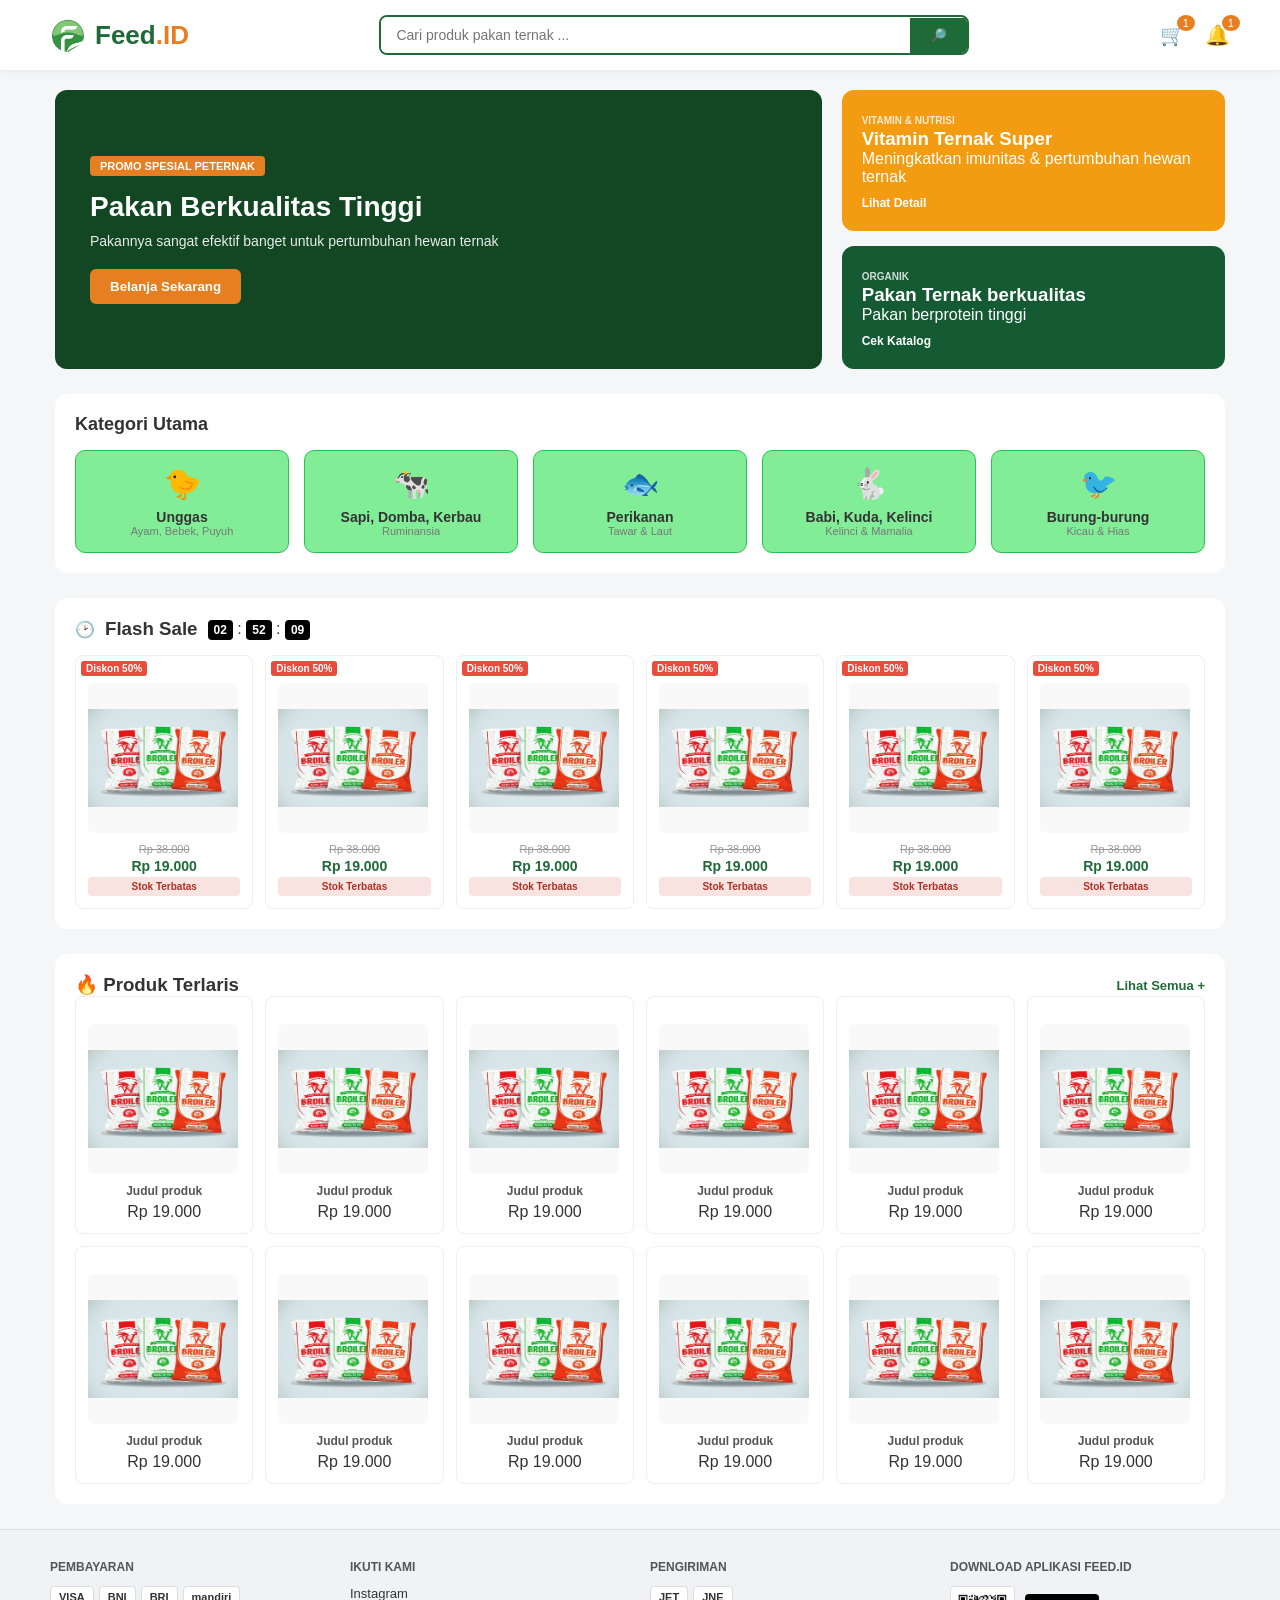
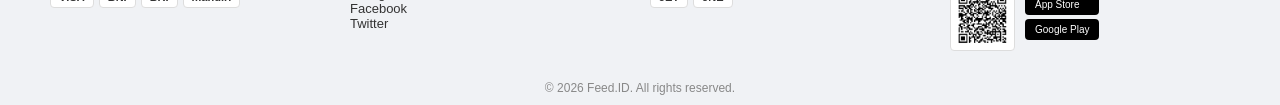
<file: index.html>
<!DOCTYPE html>
<html lang="id">
<head>
    <meta charset="UTF-8">
    <meta name="viewport" content="width=device-width, initial-scale=1.0">
    <title>LandingPage_Feed.id</title>
    <link rel="stylesheet" href="style.css">
</head>
<body>
    <header class="navbar-container">
    <div class="logo">
        <img src="logo-feed.id.png"><h2>Feed<span>.ID</span></h2>
    </div>

    <div class="search-bar">
        <input type="text" placeholder="Cari produk pakan ternak ...">
        <button type="submit">
            🔎
        </button>
    </div>

    <div class="ikon-navigasi">
        <div class="penunjuk-icon">
            🛒 <span class="badge">1</span>
        </div>
        <div class="penunjuk-icon">
            🔔 <span class="badge">1</span>
        </div>
    </div>
</header>
<main class="container">
        <section class="hero-section">
            <div class="banner-utama">
                <span class="tag-promo">PROMO SPESIAL PETERNAK</span>
                <h1>Pakan Berkualitas Tinggi</h1>
                <p>Pakannya sangat efektif banget untuk pertumbuhan hewan ternak</p>
                <button class="btn-primary">Belanja Sekarang</button>
            </div>
            <div class="banner-samping">
                <div class="card-samping kuning">
                    <span class="tag-judul">VITAMIN & NUTRISI</span>
                    <h3>Vitamin Ternak Super</h3>
                    <p>Meningkatkan imunitas & pertumbuhan hewan ternak</p>
                    <a href="#">Lihat Detail</a>
                </div>
                <div class="card-samping hijau">
                    <span class="tag-judul">ORGANIK</span>
                    <h3>Pakan Ternak berkualitas</h3>
                    <p>Pakan berprotein tinggi</p>
                    <a href="#">Cek Katalog</a>
                </div>
            </div>
        </section>

        <section class="section-kontainer">
            <h3 class="section-judul"> Kategori Utama</h3>
            <div class="kategori-grid">
                <div class="kategori-card">
                    <div class="kategori-icon">🐤</div>
                    <h4>Unggas</h4>
                    <p>Ayam, Bebek, Puyuh</p>
                </div>
                <div class="kategori-card">
                    <div class="kategori-icon">🐄</div>
                    <h4>Sapi, Domba, Kerbau</h4>
                    <p>Ruminansia</p>
                </div>
                <div class="kategori-card">
                    <div class="kategori-icon">🐟</div>
                    <h4>Perikanan</h4>
                    <p>Tawar & Laut</p>
                </div>
                <div class="kategori-card">
                    <div class="kategori-icon">🐇</div>
                    <h4>Babi, Kuda, Kelinci</h4>
                    <p>Kelinci & Mamalia</p>
                </div>
                <div class="kategori-card">
                    <div class="kategori-icon">🐦</div>
                    <h4>Burung-burung</h4>
                    <p>Kicau & Hias</p>
                </div>
            </div>
        </section>
        <section class="section-kontainer">
            <div class="flash-sale-header">
                <div class="judul-flash-sale">
                    🕑 <h3>Flash Sale</h3>
                    <div class="timer">
                        <span>02</span> : <span>52</span> : <span>09</span>
                    </div>
                </div>
            </div>
            <div class="product-grid">
                <div class="product-card">
                    <span class="badge-discount">Diskon 50%</span>
                    <div class="product-img"><img src="Foto-Pakan.jpg"></div>
                    <p class="harga-lama">Rp 38.000</p>
                    <p class="harga-baru">Rp 19.000</p>
                    <div class="stock-bar">Stok Terbatas</div>
                </div>
                <div class="product-card">
                    <span class="badge-discount">Diskon 50%</span>
                    <div class="product-img"><img src="Foto-Pakan.jpg"></div>
                    <p class="harga-lama">Rp 38.000</p>
                    <p class="harga-baru">Rp 19.000</p>
                    <div class="stock-bar">Stok Terbatas</div>
                </div>
                <div class="product-card">
                    <span class="badge-discount">Diskon 50%</span>
                    <div class="product-img"><img src="Foto-Pakan.jpg"></div>
                    <p class="harga-lama">Rp 38.000</p>
                    <p class="harga-baru">Rp 19.000</p>
                    <div class="stock-bar">Stok Terbatas</div>
                </div>
                <div class="product-card">
                    <span class="badge-discount">Diskon 50%</span>
                    <div class="product-img"><img src="Foto-Pakan.jpg"></div>
                    <p class="harga-lama">Rp 38.000</p>
                    <p class="harga-baru">Rp 19.000</p>
                    <div class="stock-bar">Stok Terbatas</div>
                </div>
                <div class="product-card">
                    <span class="badge-discount">Diskon 50%</span>
                    <div class="product-img"><img src="Foto-Pakan.jpg"></div>
                    <p class="harga-lama">Rp 38.000</p>
                    <p class="harga-baru">Rp 19.000</p>
                    <div class="stock-bar">Stok Terbatas</div>
                </div>
                <div class="product-card">
                    <span class="badge-discount">Diskon 50%</span>
                    <div class="product-img"><img src="Foto-Pakan.jpg"></div>
                    <p class="harga-lama">Rp 38.000</p>
                    <p class="harga-baru">Rp 19.000</p>
                    <div class="stock-bar">Stok Terbatas</div>
                </div>
            </div>
        </section>

        <section class="section-kontainer">
            <div class="section-header">
                <h3 class="section-title">🔥 Produk Terlaris</h3>
                <a href="#" class="see-all">Lihat Semua +</a>
            </div>

            <div class="product-grid">
                <div class="product-card">
                    <div class="product-img"><img src="Foto-Pakan.jpg"></div>
                    <h5 class="judul-produk">Judul produk</h5>
                    <p class="new-price">Rp 19.000</p>
                </div>
                <div class="product-card">
                    <div class="product-img"><img src="Foto-Pakan.jpg"></div>
                    <h5 class="judul-produk">Judul produk</h5>
                    <p class="new-price">Rp 19.000</p>
                </div>
                <div class="product-card">
                    <div class="product-img"><img src="Foto-Pakan.jpg"></div>
                    <h5 class="judul-produk">Judul produk</h5>
                    <p class="new-price">Rp 19.000</p>
                </div>
                <div class="product-card">
                    <div class="product-img"><img src="Foto-Pakan.jpg"></div>
                    <h5 class="judul-produk">Judul produk</h5>
                    <p class="new-price">Rp 19.000</p>
                </div>
                <div class="product-card">
                    <div class="product-img"><img src="Foto-Pakan.jpg"></div>
                    <h5 class="judul-produk">Judul produk</h5>
                    <p class="new-price">Rp 19.000</p>
                </div>
                <div class="product-card">
                    <div class="product-img"><img src="Foto-Pakan.jpg"></div>
                    <h5 class="judul-produk">Judul produk</h5>
                    <p class="new-price">Rp 19.000</p>
                </div>
                <div class="product-card">
                    <div class="product-img"><img src="Foto-Pakan.jpg"></div>
                    <h5 class="judul-produk">Judul produk</h5>
                    <p class="new-price">Rp 19.000</p>
                </div>
                <div class="product-card">
                    <div class="product-img"><img src="Foto-Pakan.jpg"></div>
                    <h5 class="judul-produk">Judul produk</h5>
                    <p class="new-price">Rp 19.000</p>
                </div>
                <div class="product-card">
                    <div class="product-img"><img src="Foto-Pakan.jpg"></div>
                    <h5 class="judul-produk">Judul produk</h5>
                    <p class="new-price">Rp 19.000</p>
                </div>
                <div class="product-card">
                    <div class="product-img"><img src="Foto-Pakan.jpg"></div>
                    <h5 class="judul-produk">Judul produk</h5>
                    <p class="new-price">Rp 19.000</p>
                </div>
                <div class="product-card">
                    <div class="product-img"><img src="Foto-Pakan.jpg"></div>
                    <h5 class="judul-produk">Judul produk</h5>
                    <p class="new-price">Rp 19.000</p>
                </div>
                <div class="product-card">
                    <div class="product-img"><img src="Foto-Pakan.jpg"></div>
                    <h5 class="judul-produk">Judul produk</h5>
                    <p class="new-price">Rp 19.000</p>
                </div>
            </div>
        </section>
    </main>

    <footer class="footer">
        <div class="footer-container">
            <div>
                <h4>PEMBAYARAN</h4>
                <div class="tags"><span class="tag">VISA</span><span class="tag">BNI</span><span class="tag">BRI</span><span class="tag">mandiri</span></div>
            </div>
            <div>
                <h4>IKUTI KAMI</h4>
                <p>Instagram</p>
                <p>Facebook</p>
                <p>Twitter</p>
            </div>
            <div>
                <h4>PENGIRIMAN</h4>
                <div class="tags"><span class="tag">JET</span><span class="tag">JNE</span></div>
            </div>
            <div>
                <h4>DOWNLOAD APLIKASI FEED.ID</h4>
                <div class="app-download">
                    <div class="qr-code"><img src="qr-code.png"></div>
                    <div>
                        <div class="btn">App Store</div>
                        <div class="btn">Google Play</div>
                    </div>
                </div>
            </div>
        </div>
        <div class="copyright">
            © 2026 Feed.ID. All rights reserved.
        </div>
    </footer>

</body>
</html>
</file>
<file: style.css>
* {
    box-sizing: border-box;
    margin: 0;
    padding: 0;
    font-family: 'Segoe UI', Tahoma, Geneva, Verdana, sans-serif;
}

body {
    background-color: #f4f6f8;
    color: #333;
}

.container {
    max-width: 1200px;
    margin: 20px auto;
    padding: 0 15px;
}

.navbar-container {
    display: flex;
    justify-content: space-between;
    align-items: center;
    background-color: #ffffff;
    padding: 15px 50px;
    box-shadow: 0 2px 6px rgba(0, 0, 0, 0.06);
    position: sticky;
    top: 0;
    z-index: 1000;
}

.logo {
    display: flex;
    align-items: center;
    gap: 10px;
}

.logo img {
    width: 35px;  
    height: 35px; 
    object-fit: contain
}

.logo h2 {
    color: #1e6b37;
    font-size: 26px;
}

.logo span {
    color: #e67e22;
}

.search-bar {
    display: flex;
    align-items: center;
    border: 2px solid #1e6b37;
    border-radius: 8px;
    overflow: hidden;
    width: 50%;
    background-color: #fafafa;
}

.search-bar input {
    flex: 1;
    border: none;
    outline: none;
    padding: 10px 15px;
    font-size: 14px;
}

.search-bar button {
    background-color: #1e6b37;
    border: none;
    padding: 10px 20px;
    cursor: pointer;
    color: white;
}

.ikon-navigasi {
    display: flex;
    gap: 20px;
    font-size: 20px;
}

.penunjuk-icon {
    position: relative;
    cursor: pointer;
}

.badge {
    position: absolute;
    top: -8px;
    right: -10px;
    background-color: #e67e22;
    color: white;
    font-size: 11px;
    padding: 2px 6px;
    border-radius: 50%;
}

.hero-section {
    display: grid;
    grid-template-columns: 2fr 1fr;
    gap: 20px;
    margin-bottom: 25px;
}

.banner-utama {
    background: #134623;
    color: white;
    padding: 35px;
    border-radius: 12px;
    display: flex;
    flex-direction: column;
    justify-content: center;
}

.tag-promo {
    background: #e67e22;
    color: white;
    font-size: 11px;
    font-weight: bold;
    padding: 4px 10px;
    border-radius: 4px;
    width: fit-content;
    margin-bottom: 15px;
}

.banner-utama h1 {
    font-size: 28px;
    margin-bottom: 10px;
}

.banner-utama p {
    font-size: 14px;
    opacity: 0.9;
    margin-bottom: 20px;
}

.btn-primary {
    background-color: #e67e22;
    color: white;
    border: none;
    padding: 10px 20px;
    border-radius: 6px;
    cursor: pointer;
    font-weight: bold;
    width: fit-content;
}

.banner-samping {
    display: flex;
    flex-direction: column;
    gap: 15px;
}

.card-samping {
    padding: 20px;
    border-radius: 12px;
    flex: 1;
}

.card-samping.kuning {
    background-color: #f39c12;
    color: white;
}

.card-samping.hijau {
    background-color: #145a32;
    color: white;
}

.tag-judul {
    font-size: 10px;
    font-weight: bold;
    opacity: 0.8;
}

.card-samping a {
    color: white;
    text-decoration: none;
    font-size: 12px;
    font-weight: bold;
    display: inline-block;
    margin-top: 10px;
}

.section-kontainer {
    background: white;
    padding: 20px;
    border-radius: 12px;
    margin-bottom: 25px;
}

.section-judul {
    font-size: 18px;
    margin-bottom: 15px;
}

.section-header {
    display: flex;
    justify-content: space-between;
    align-items: center;
}

.see-all {
    color: #216b38;
    text-decoration: none;
    font-size: 13px;
    font-weight: bold;
}

.kategori-grid {
    display: grid;
    grid-template-columns: repeat(5, 1fr);
    gap: 15px;
}

.kategori-card {
    background: #81ee97;
    border: 1px solid #2abf52;
    padding: 15px;
    border-radius: 10px;
    text-align: center;
    cursor: pointer;
}

.kategori-icon {
    font-size: 30px;
    margin-bottom: 8px;
}

.kategori-card h4 {
    font-size: 14px;
    color: #333;
}

.kategori-card p {
    font-size: 11px;
    color: #777;
}


.flash-sale-header {
    margin-bottom: 15px;
}

.judul-flash-sale {
    display: flex;
    align-items: center;
    gap: 10px;
}

.timer span {
    background: #000;
    color: white;
    padding: 3px 6px;
    border-radius: 4px;
    font-size: 12px;
    font-weight: bold;
}

.product-grid {
    display: grid;
    grid-template-columns: repeat(6, 1fr);
    gap: 12px;
}

.product-card {
    border: 1px solid #eee;
    padding: 12px;
    border-radius: 8px;
    position: relative;
    background: #fff;
    text-align: center;
}

.badge-discount {
    position: absolute;
    top: 5px;
    left: 5px;
    background: #e74c3c;
    color: white;
    font-size: 10px;
    padding: 2px 5px;
    border-radius: 3px;
    font-weight: bold;
}

.product-img {
    width: 150px;
    height: 150px;
    margin: 15px 0 10px 0;
    background: #f9f9f9;
    padding: 15px 0;
    border-radius: 6px;
}

.product-img img {
    width: 100%;
    height: 100%;
    object-fit: contain;
}

.harga-lama {
    font-size: 11px;
    color: #999;
    text-decoration: line-through;
}

.harga-baru {
    font-size: 14px;
    font-weight: bold;
    color: #1e6b37;
    margin: 3px 0;
}

.stock-bar {
    background: #f8e3e1;
    color: #ac3124;
    font-size: 10px;
    padding: 4px;
    border-radius: 4px;
    font-weight: bold;
}

.judul-produk {
    font-size: 12px;
    color: #555;
    margin-bottom: 5px;
}

.footer {
    background: #f0f2f5;
    padding: 30px 50px 10px 50px;
    border-top: 1px solid #e0e0e0;
}

.footer-container {
    display: grid;
    grid-template-columns: repeat(4, 1fr);
    gap: 20px;
    max-width: 1200px;
    margin: 0 auto;
    font-size: 13px;
}

.footer h4 {
    font-size: 12px;
    margin-bottom: 12px;
    color: #555;
}

.tags {
    display: flex;
    gap: 5px;
}

.tag {
    background: white;
    border: 1px solid #ddd;
    padding: 4px 8px;
    font-size: 11px;
    font-weight: bold;
    border-radius: 4px;
}

.app-download {
    display: flex;
    gap: 10px;
    align-items: center;
}

.qr-code {
    width: 65px;      
    height: 65px;     
    background: #fff;
    padding: 4px;     
    border-radius: 4px;
    border: 1px solid #ddd;
    display: flex;
    justify-content: center;
    align-items: center;
}

.qr-code img {
    width: 100%;
    height: 100%;
    object-fit: contain;
}

.btn {
    background: #000;
    color: white;
    padding: 5px 10px;
    border-radius: 4px;
    font-size: 10px;
    margin-bottom: 4px;
}

.copyright {
    text-align: center;
    margin-top: 30px;
    font-size: 12px;
    color: #888;
}
</file>
